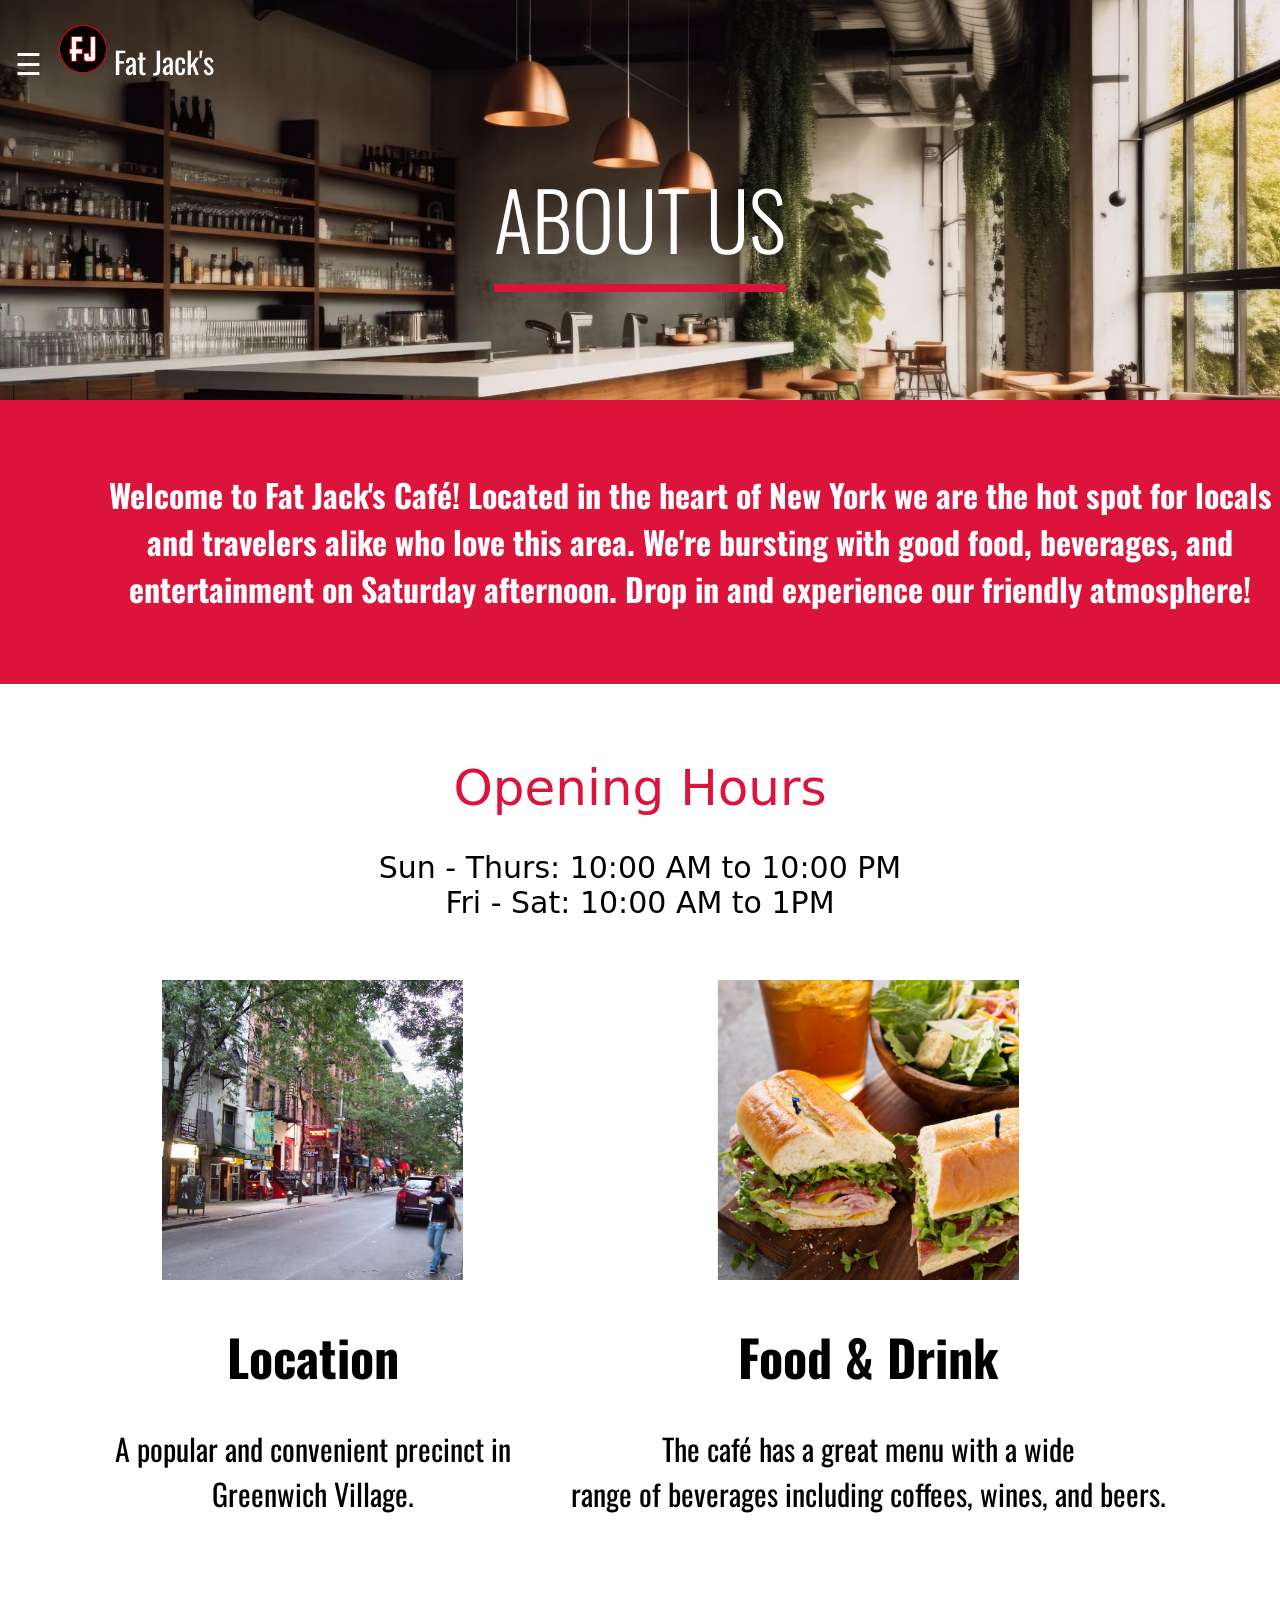
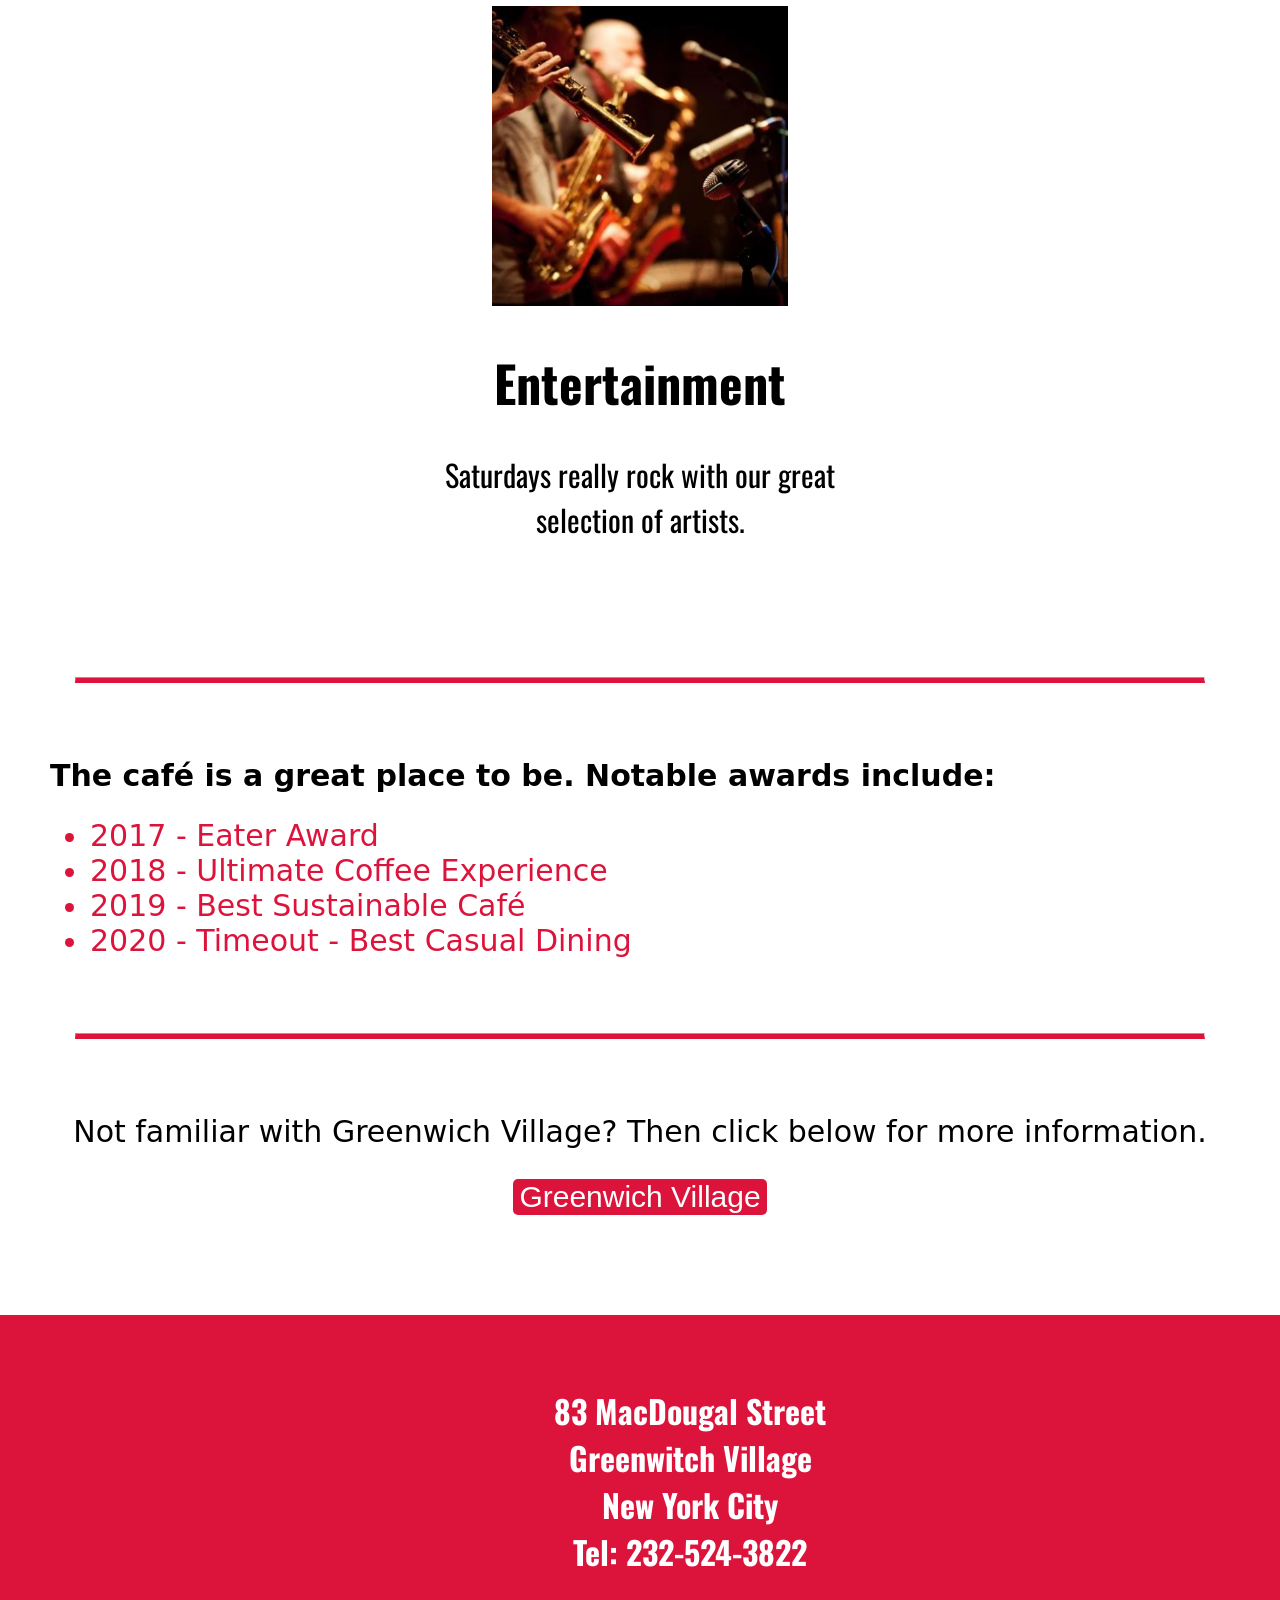
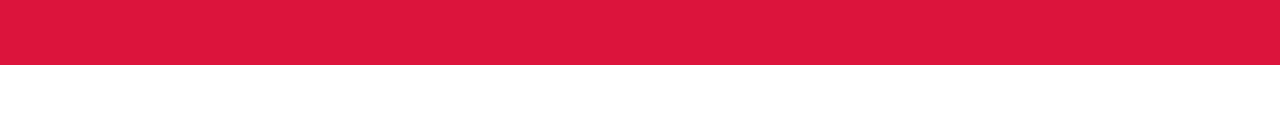
<file: about.html>
<!DOCTYPE html>
<html lang="en">
<head>
    <meta charset="UTF-8">
    <meta name="viewport" content="width=device-width, initial-scale=1.0">
    <title>Fat Jack's</title>
    <link rel="stylesheet" href="about.css">
    <style>
        @import url('https://fonts.googleapis.com/css2?family=Oswald:wght@300&display=swap');
    </style>
    <script src="index.js"></script>
<body>
    <div class="header">
        <div id="mySidebar" class="sidebar">
            <a href="javascript:void(0)" class="closebtn" onclick="closeNav()">&times;</a>
            <a href="index.html">Home</a>
            <a href="about.html">About Us</a>
            <a href="menu.html">Menu</a>
            <a href="functions.html">Functions</a>
            <a href="entertainment.html">Entertainment</a>
            <a href="contact.html">Contact Us</a>
        </div>
          
        <div id="main">
            <button class="openbtn" onclick="openNav()">&#9776; <img class="logo" src="images/logo.png" alt=""> Fat Jack's</button>
        </div>
        <h1 class="headertext">ABOUT US</h1>
    </div>
    <div class="aboutsection">
        <h1>Welcome to Fat Jack's Café!
            Located in the heart of New York we are the hot spot for locals and travelers alike who love this area. We're bursting with good food, beverages, and entertainment on Saturday afternoon. Drop in and experience our friendly atmosphere!</h1>
    </div>
    <div class="hours">
        <h1>Opening Hours</h1>
        <p>Sun - Thurs: 10:00 AM to 10:00 PM <br>
            Fri - Sat: 10:00 AM to 1PM</p>
    </div>
    <div class="section">
        <div class="subsection">
            <img src="images/location.png" alt="">
            <h1>Location</h1>
            <p>A popular and convenient precinct in <br> Greenwich Village.</p>
        </div>
        <div class="subsection">
            <img src="images/foodanddrink.png" alt="">
            <h1>Food & Drink</h1>
            <p>The café has a great menu with a wide <br> range of beverages including coffees, wines, and beers.</p>
        </div>
        <div class="subsection">
            <img src="images/entertainment.png" alt="">
            <h1>Entertainment</h1>
            <p>Saturdays really rock with our great <br> selection of artists.</p>
        </div>
    </div>
    <hr class="redline">
    <div class="awards">
        <h2>The café is a great place to be. Notable awards include:</h2>
        <ul>
            <li>2017 - Eater Award</li>
            <li>2018 - Ultimate Coffee Experience</li>
            <li>2019 - Best Sustainable Café</li>
            <li>2020 - Timeout - Best Casual Dining</li>
        </ul>
    </div>
    <hr class="redline">
    <div class="notfamiliar">
        <p>Not familiar with Greenwich Village? Then click below for more information.</p>
        <button>Greenwich Village</button>
    </div>
    <div class="footer">
        <div class="address">
            <h1>83 MacDougal Street <br>
            Greenwitch Village <br>
            New York City <br>
            Tel: 232-524-3822</h1>
        </div>
    </div>
</body>
</html>
</file>
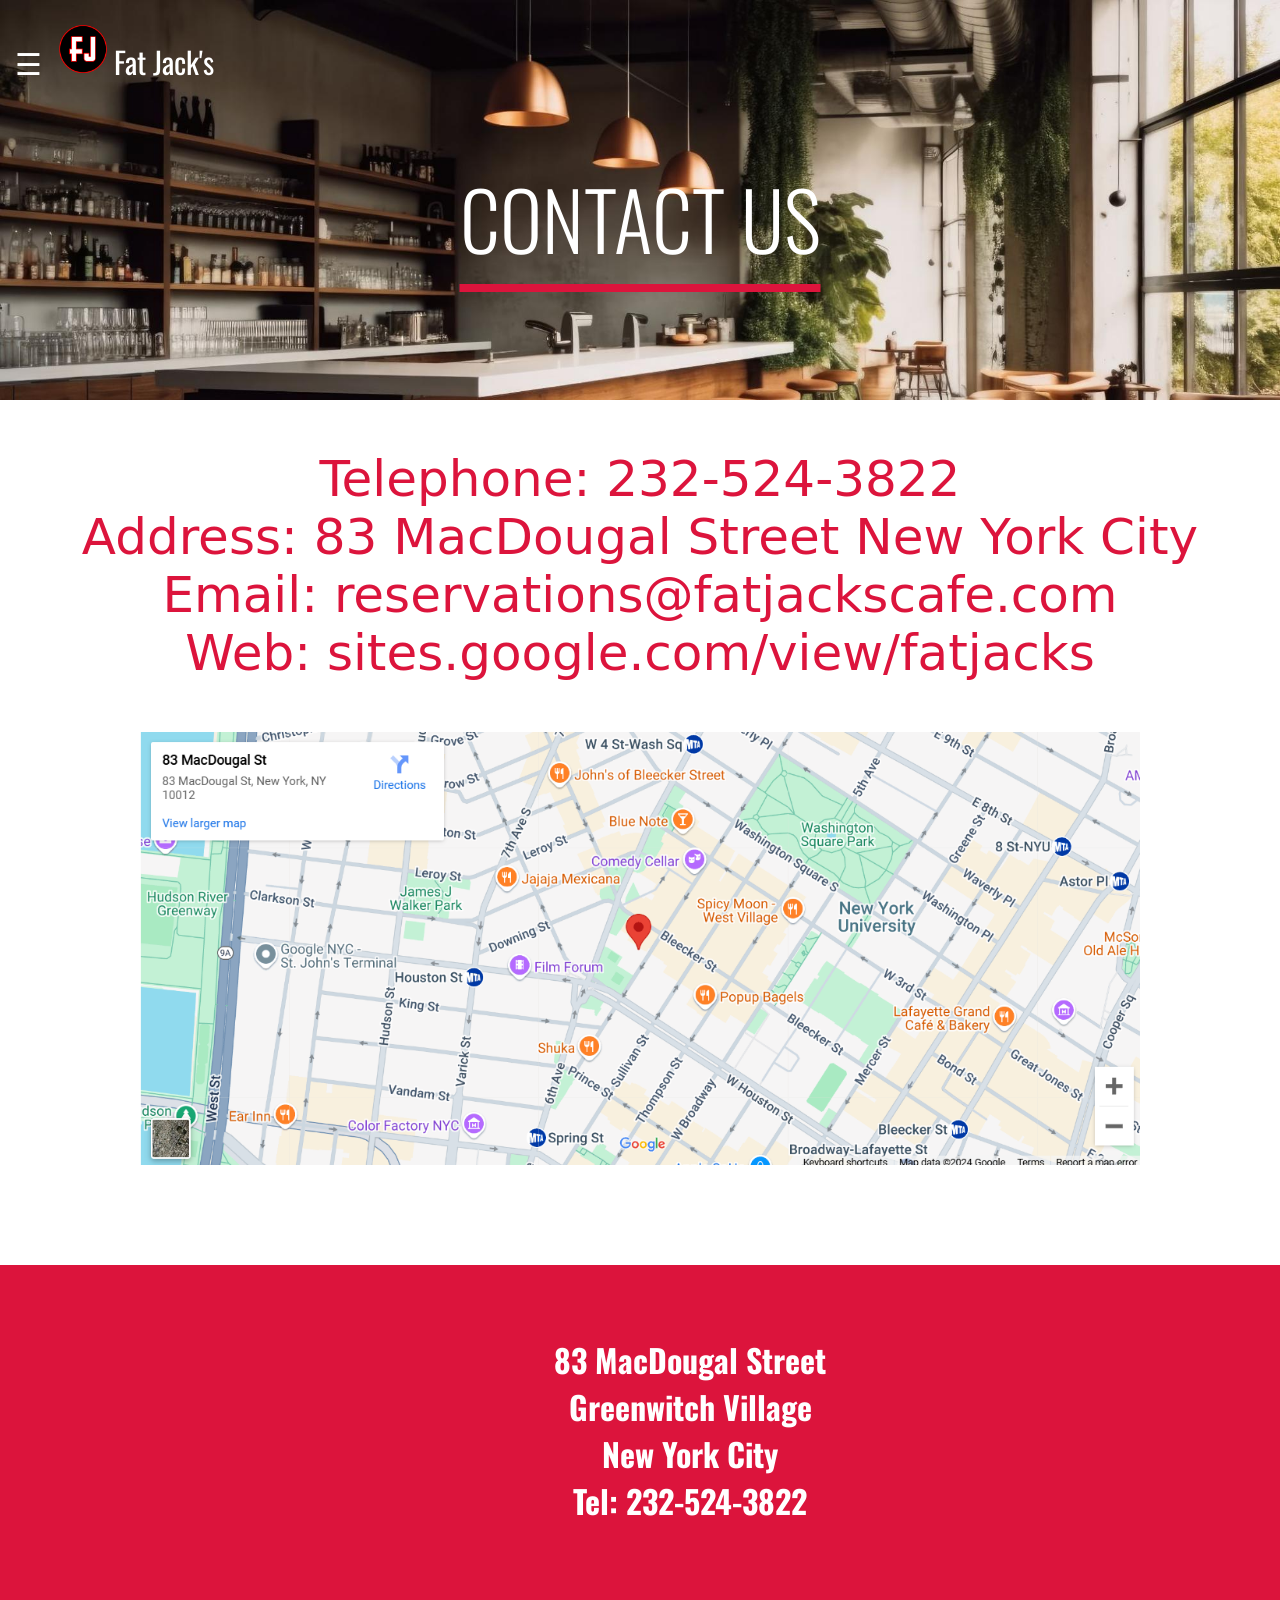
<file: contact.html>
<!DOCTYPE html>
<html lang="en">
<head>
    <meta charset="UTF-8">
    <meta name="viewport" content="width=device-width, initial-scale=1.0">
    <title>Fat Jack's</title>
    <link rel="stylesheet" href="contact.css">
    <style>
        @import url('https://fonts.googleapis.com/css2?family=Oswald:wght@300&display=swap');
    </style>
    <script src="index.js"></script>
<body>
    <div class="header">
        <div id="mySidebar" class="sidebar">
            <a href="javascript:void(0)" class="closebtn" onclick="closeNav()">&times;</a>
            <a href="index.html">Home</a>
            <a href="about.html">About Us</a>
            <a href="menu.html">Menu</a>
            <a href="functions.html">Functions</a>
            <a href="entertainment.html">Entertainment</a>
            <a href="contact.html">Contact Us</a>
        </div>
          
        <div id="main">
            <button class="openbtn" onclick="openNav()">&#9776; <img class="logo" src="images/logo.png" alt=""> Fat Jack's</button>
        </div>
        <h1 class="headertext">CONTACT US</h1>
    </div>
    <div class="section">
        <p>Telephone: 232-524-3822 <br>
            Address: 83 MacDougal Street New York City <br>
            Email: reservations@fatjackscafe.com <br>
            Web: sites.google.com/view/fatjacks</p>
    </div>
    <img class="map" src="images/map.png" alt="">
    <div class="footer">
        <div class="address">
            <h1>83 MacDougal Street <br>
            Greenwitch Village <br>
            New York City <br>
            Tel: 232-524-3822</h1>
        </div>
    </div>
</body>
</html>
</file>
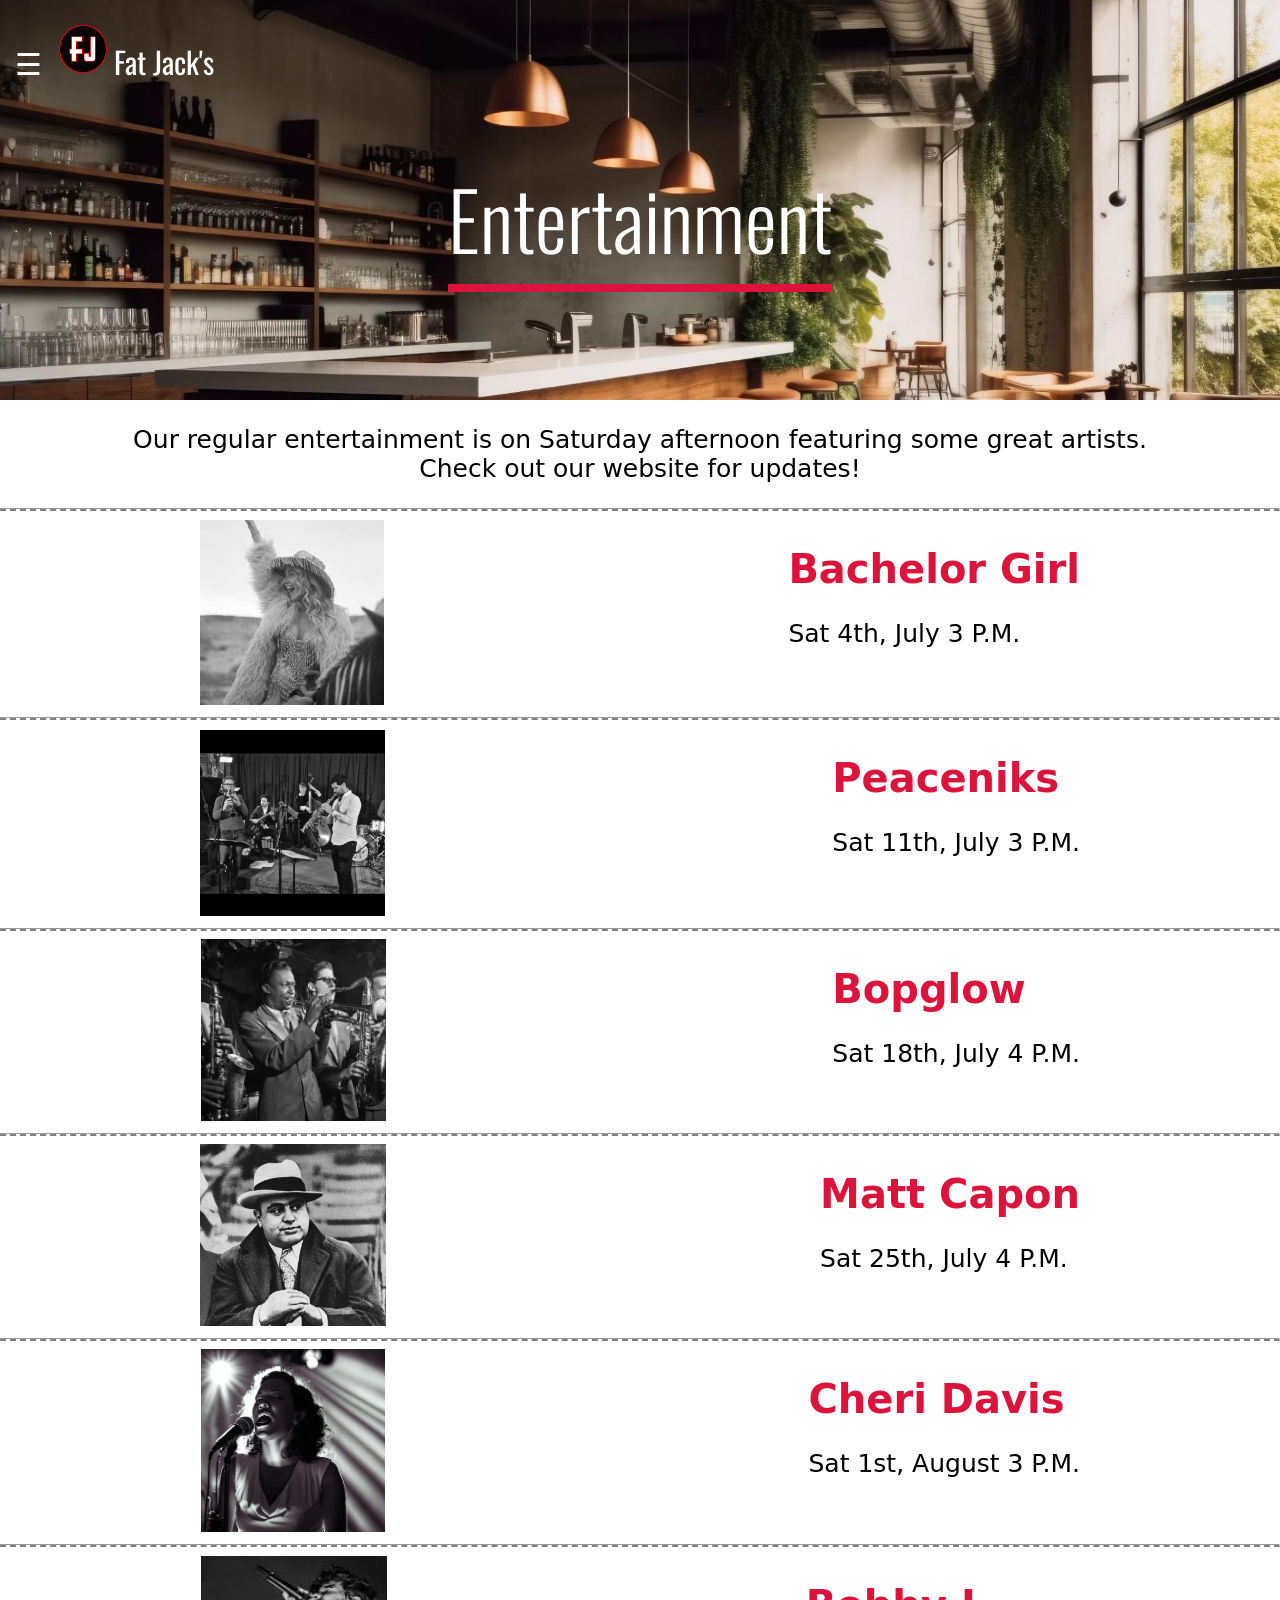
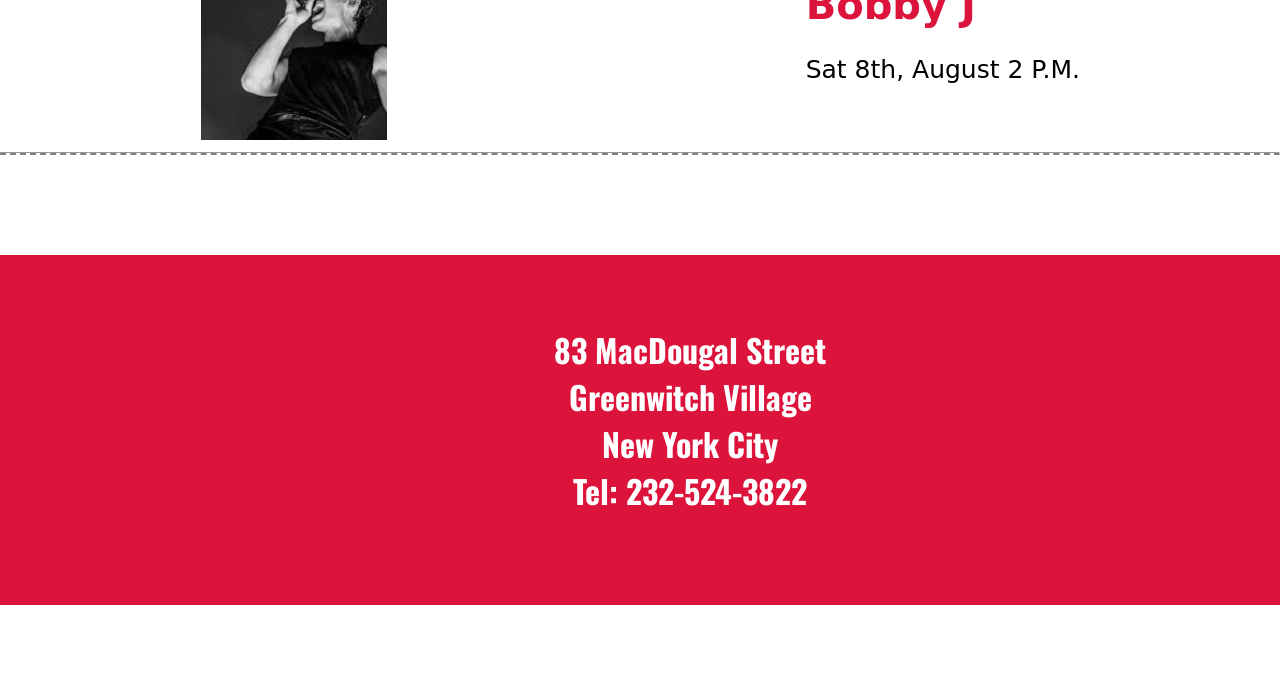
<file: entertainment.html>
<!DOCTYPE html>
<html lang="en">
<head>
    <meta charset="UTF-8">
    <meta name="viewport" content="width=device-width, initial-scale=1.0">
    <title>Fat Jack's</title>
    <link rel="stylesheet" href="entertainment.css">
    <style>
        @import url('https://fonts.googleapis.com/css2?family=Oswald:wght@300&display=swap');
    </style>
    <script src="index.js"></script>
<body>
    <div class="header">
        <div id="mySidebar" class="sidebar">
            <a href="javascript:void(0)" class="closebtn" onclick="closeNav()">&times;</a>
            <a href="index.html">Home</a>
            <a href="about.html">About Us</a>
            <a href="menu.html">Menu</a>
            <a href="functions.html">Functions</a>
            <a href="entertainment.html">Entertainment</a>
            <a href="contact.html">Contact Us</a>
        </div>
          
        <div id="main">
            <button class="openbtn" onclick="openNav()">&#9776; <img class="logo" src="images/logo.png" alt=""> Fat Jack's</button>
        </div>
        <h1 class="headertext">Entertainment</h1>
    </div>
    <div class="section">
        <p>Our regular entertainment is on Saturday afternoon featuring some great artists. <br>
            Check out our website for updates!</p>
    </div>
    <hr>
    <div class="entertainment">
        <div class="row">
            <img src="images/bachelorgirl.png" alt="">
            <div class="rowtext">
                <h1>Bachelor Girl</h1>
                <p>Sat 4th, July 3 P.M.</p>
            </div>
        </div>
        <hr>
        <div class="row">
            <img src="images/peaceniks.png" alt="">
            <div class="rowtext">
                <h1>Peaceniks</h1>
                <p>Sat 11th, July 3 P.M.</p>
            </div>
        </div>
        <hr>
        <div class="row">
            <img src="images/bopglow.png" alt="">
            <div class="rowtext">
                <h1>Bopglow</h1>
                <p>Sat 18th, July 4 P.M.</p>
            </div>
        </div>
        <hr>
        <div class="row">
            <img src="images/mattcapon.png" alt="">
            <div class="rowtext">
                <h1>Matt Capon</h1>
                <p>Sat 25th, July 4 P.M.</p>
            </div>
        </div>
        <hr>
        <div class="row">
            <img src="images/cheridavis.png" alt="">
            <div class="rowtext">
                <h1>Cheri Davis</h1>
                <p>Sat 1st, August 3 P.M.</p>
            </div>
        </div>
        <hr>
        <div class="row">
            <img src="images/bobbyj.png" alt="">
            <div class="rowtext">
                <h1>Bobby J</h1>
                <p>Sat 8th, August 2 P.M.</p>
            </div>
        </div>
        <hr>
    </div>    
    <div class="footer">
        <div class="address">
            <h1>83 MacDougal Street <br>
            Greenwitch Village <br>
            New York City <br>
            Tel: 232-524-3822</h1>
        </div>
    </div>
</body>
</html>
</file>
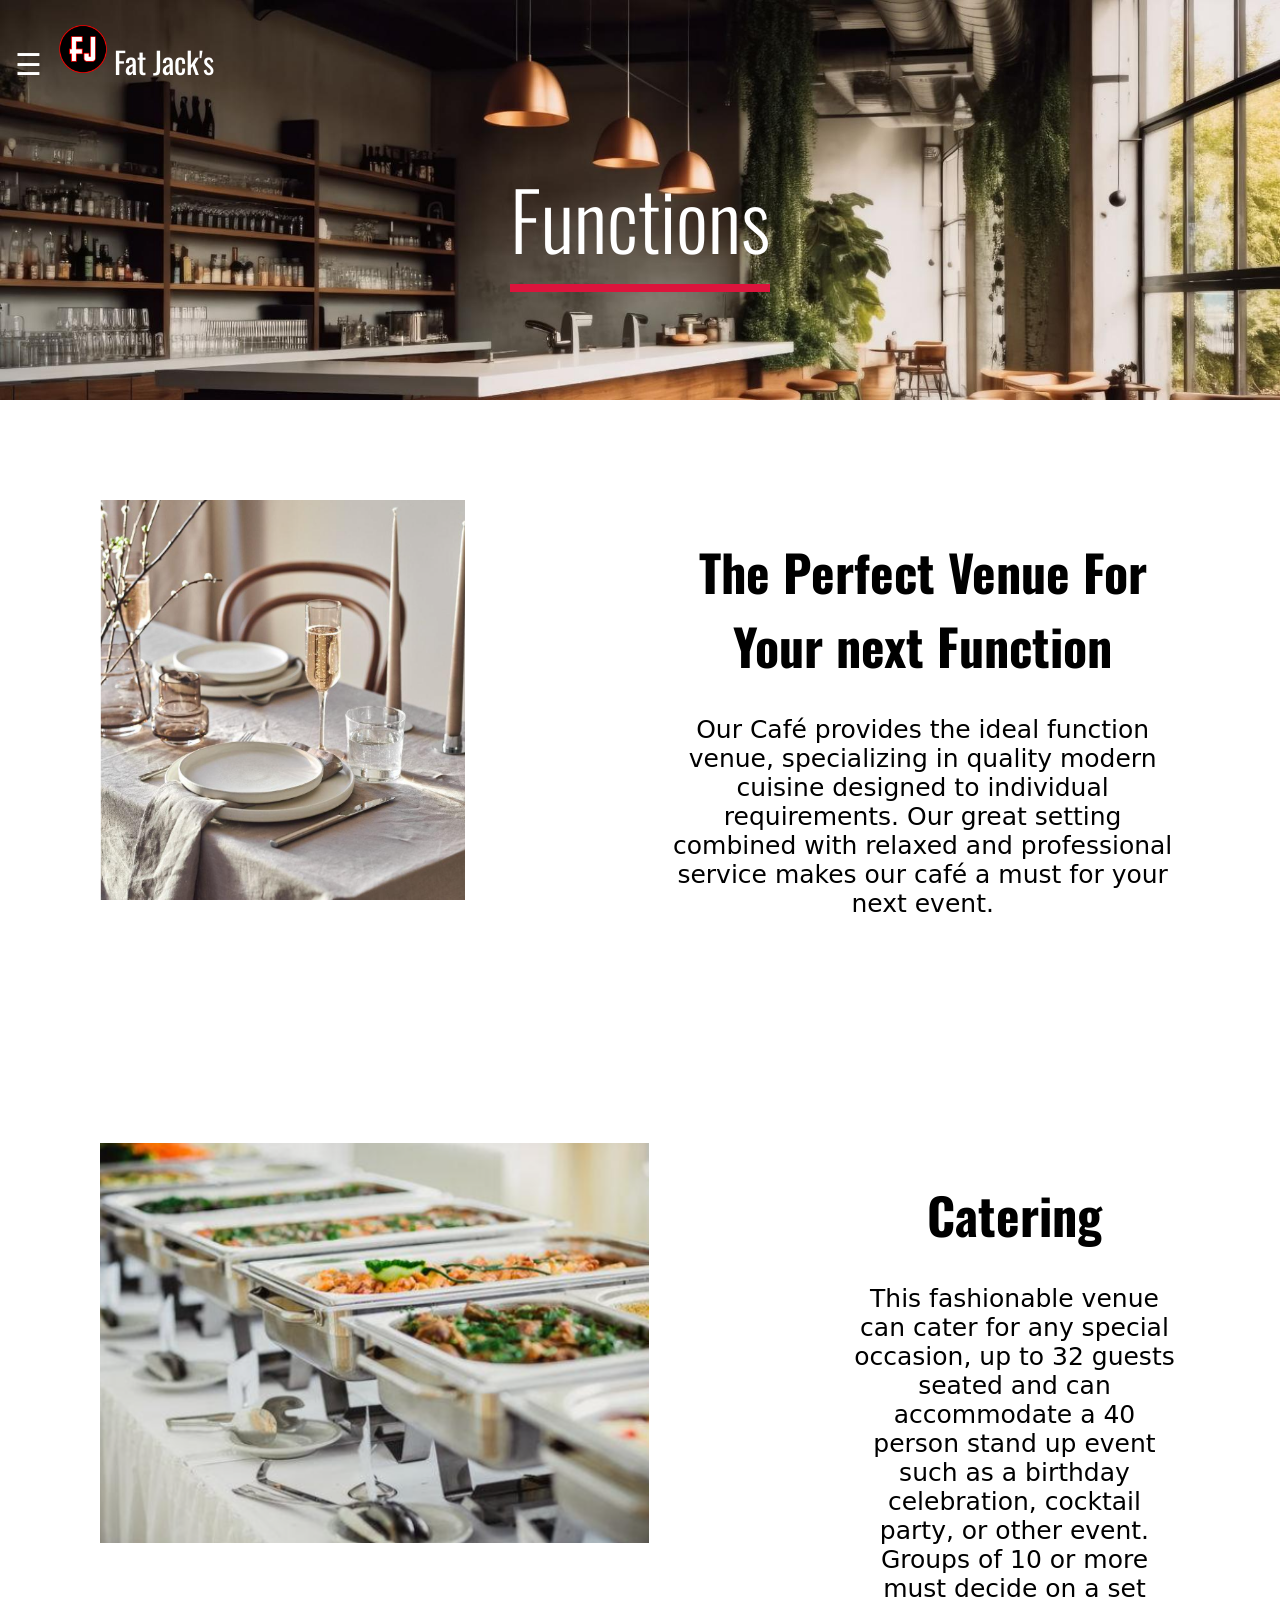
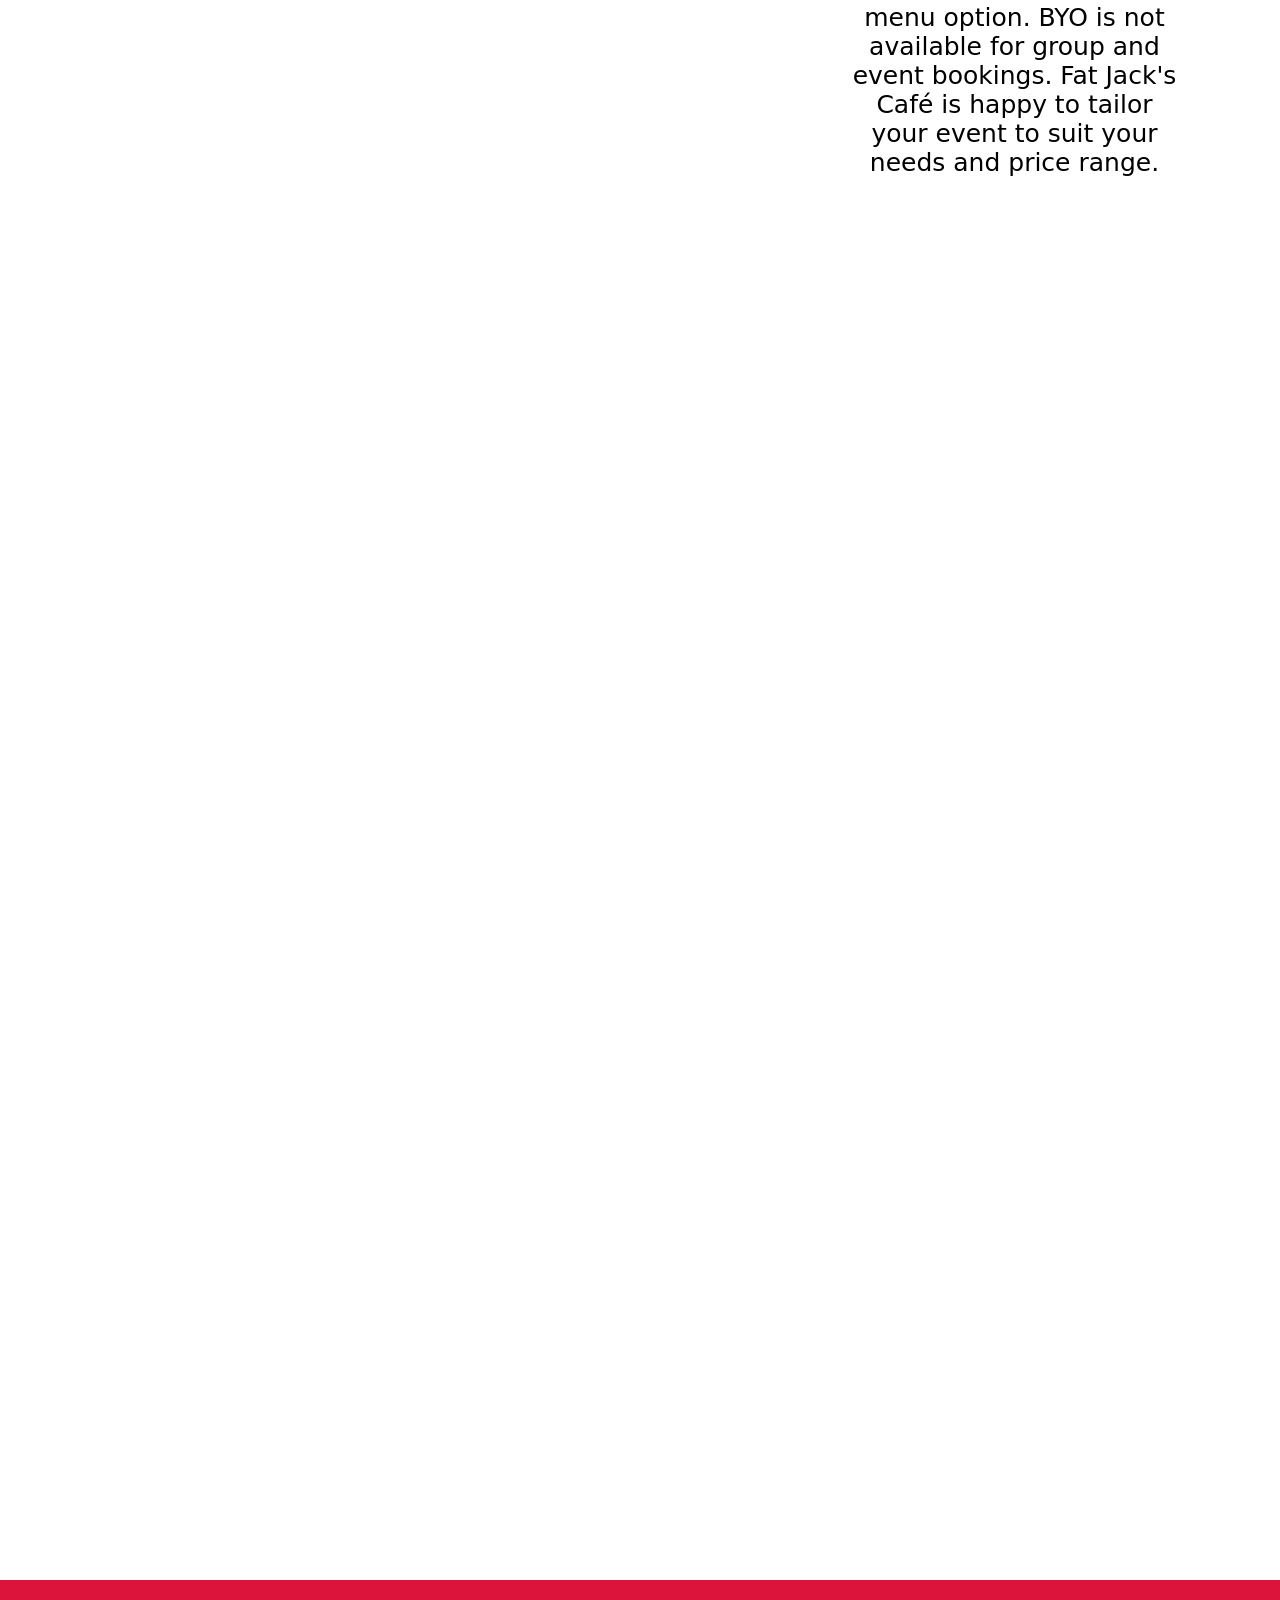
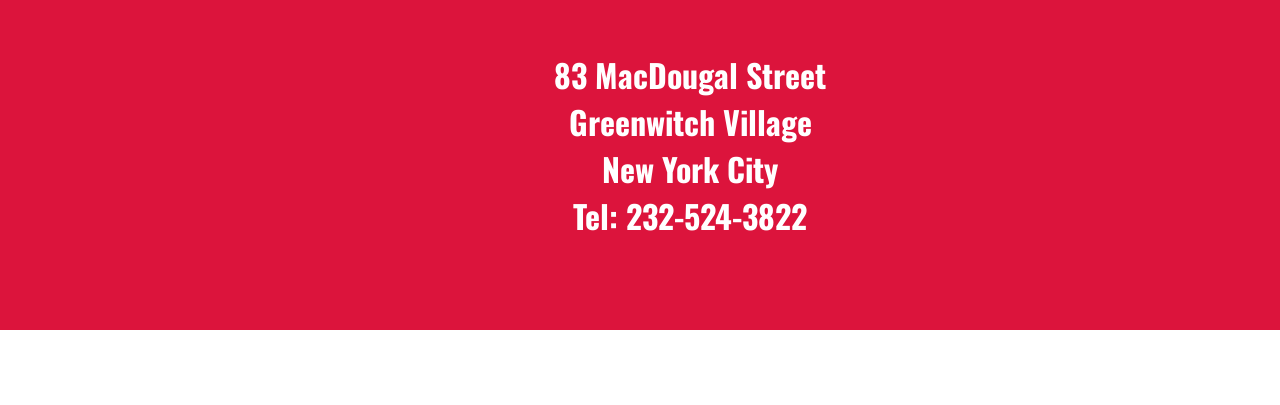
<file: functions.html>
<!DOCTYPE html>
<html lang="en">
<head>
    <meta charset="UTF-8">
    <meta name="viewport" content="width=device-width, initial-scale=1.0">
    <title>Fat Jack's</title>
    <link rel="stylesheet" href="functions.css">
    <style>
        @import url('https://fonts.googleapis.com/css2?family=Oswald:wght@300&display=swap');
    </style>
    <script src="index.js"></script>
<body>
    <div class="header">
        <div id="mySidebar" class="sidebar">
            <a href="javascript:void(0)" class="closebtn" onclick="closeNav()">&times;</a>
            <a href="index.html">Home</a>
            <a href="about.html">About Us</a>
            <a href="menu.html">Menu</a>
            <a href="functions.html">Functions</a>
            <a href="entertainment.html">Entertainment</a>
            <a href="contact.html">Contact Us</a>
        </div>
          
        <div id="main">
            <button class="openbtn" onclick="openNav()">&#9776; <img class="logo" src="images/logo.png" alt=""> Fat Jack's</button>
        </div>
        <h1 class="headertext">Functions</h1>
    </div>
    <div class="section">
        <img src="images/pic1.png" class="pic1" alt="">
        <div class="text">
            <h1>The Perfect Venue For Your next Function</h1>
            <p>Our Café provides the ideal function venue, specializing in quality modern cuisine designed to individual requirements. Our great setting combined with relaxed and professional service makes our café a must for your next event.</p>
        </div>
    </div>
    <div class="section">
        <img src="images/pic2.png" class="pic2" alt="">
        <div class="text">
            <h1>Catering</h1>
            <p>This fashionable venue can cater for any special occasion, up to 32 guests seated and can accommodate a 40 person stand up event such as a birthday celebration, cocktail party, or other event. Groups of 10 or more must decide on a set menu option. BYO is not available for group and event bookings. Fat Jack's Café is happy to tailor your event to suit your needs and price range.</p>
        </div>
    </div>
    <div class="form">
        <iframe src="https://docs.google.com/forms/d/e/1FAIpQLScY1h2qrjyJBq3VuSk9rJrd_stWhPJzZYjYYo1ESjYIHfUQqw/viewform?embedded=true" width="640" height="1178" frameborder="0" marginheight="0" marginwidth="0">Loading…</iframe>
    </div>
    <div class="footer">
        <div class="address">
            <h1>83 MacDougal Street <br>
            Greenwitch Village <br>
            New York City <br>
            Tel: 232-524-3822</h1>
        </div>
    </div>
</body>
</html>
</file>
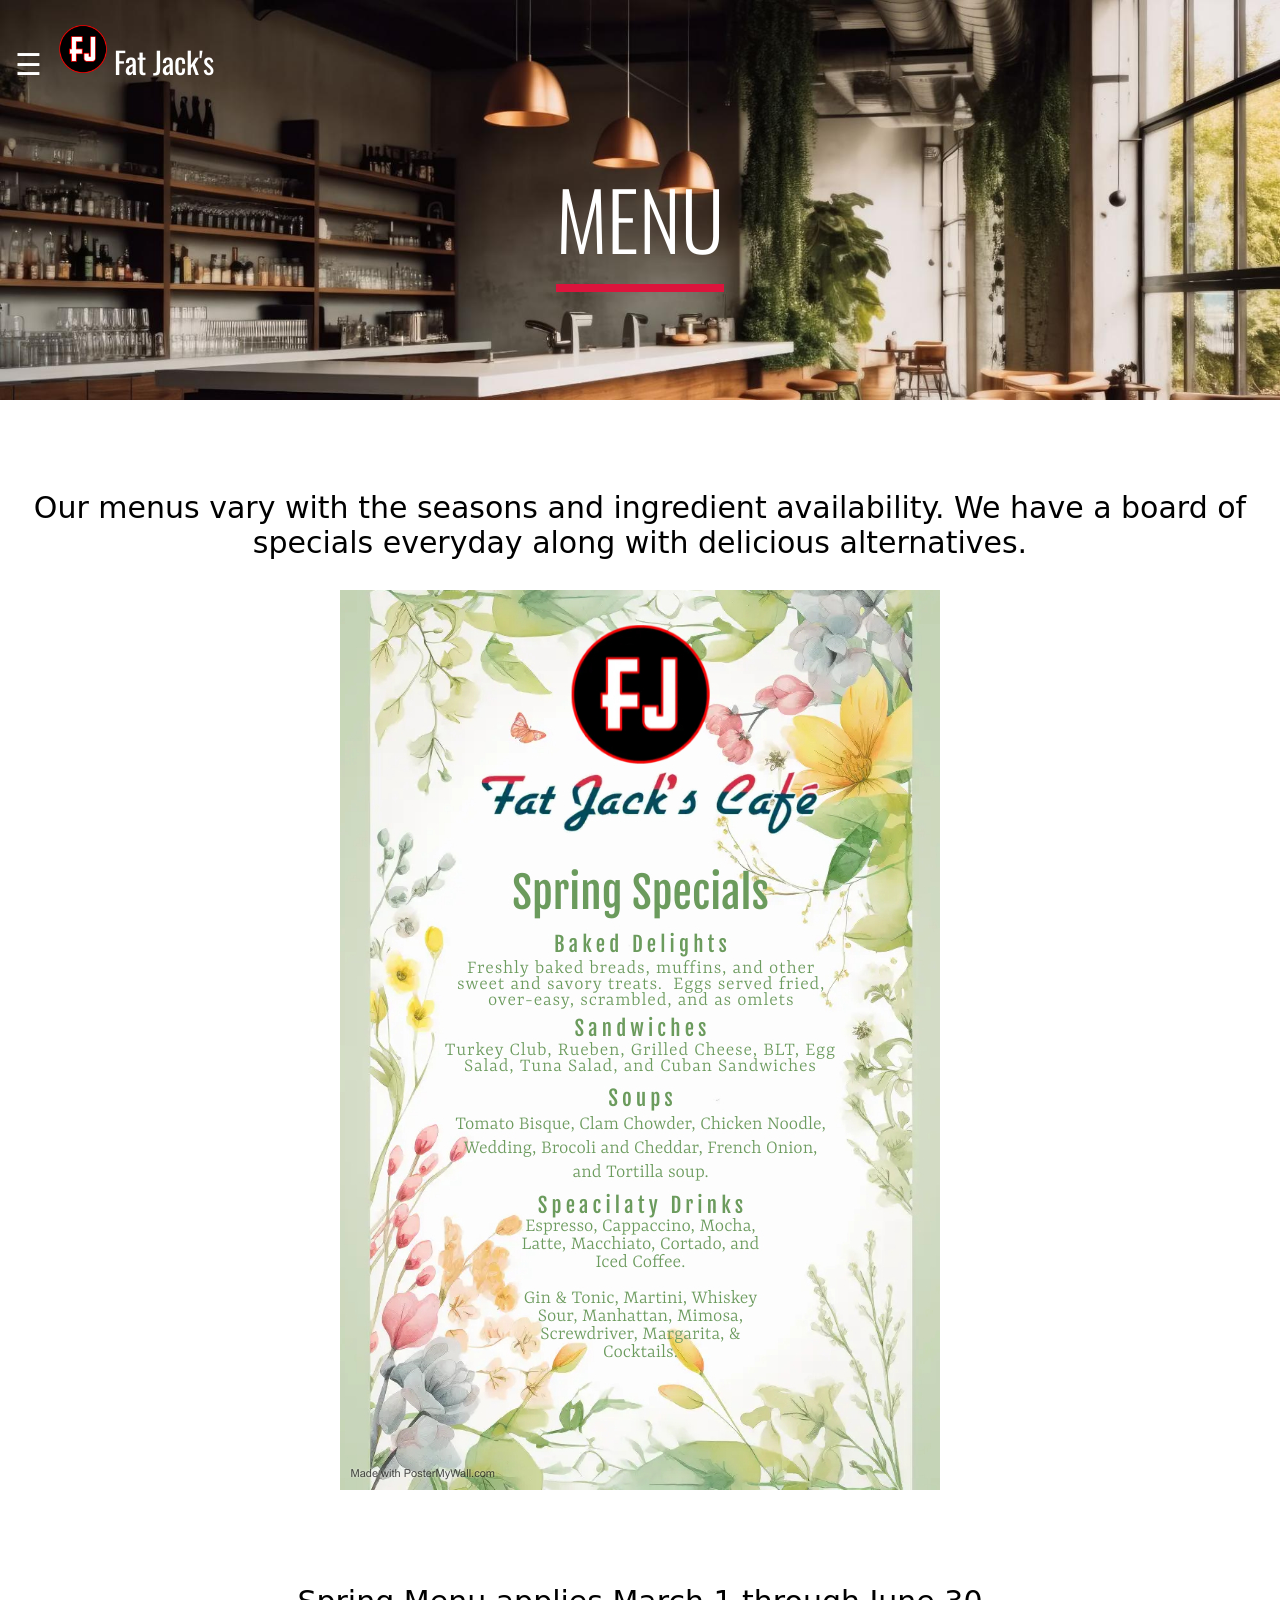
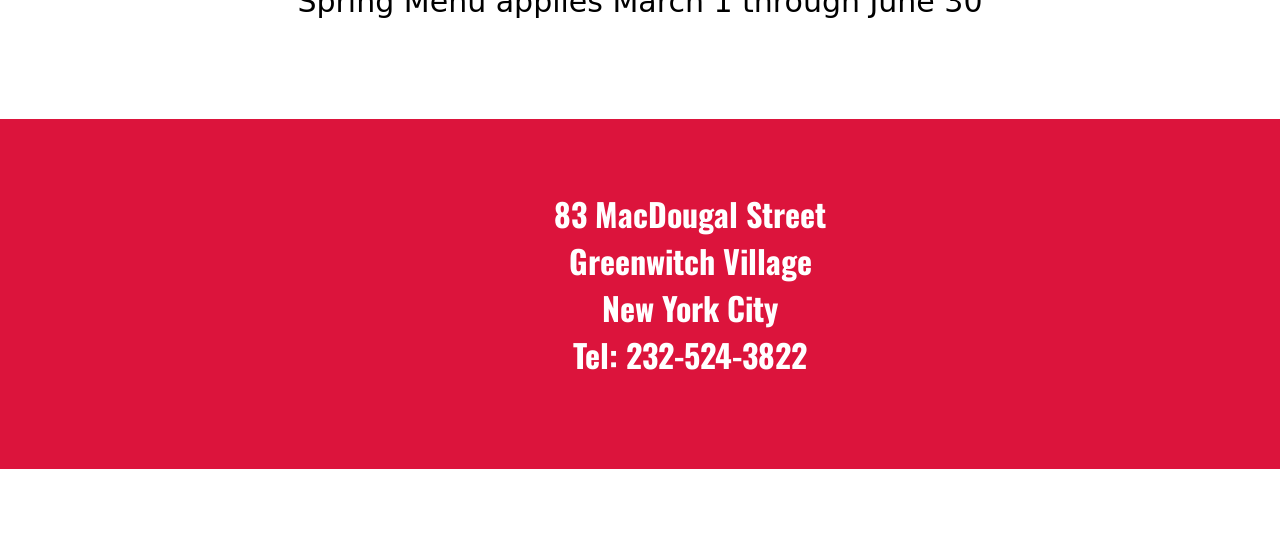
<file: menu.html>
<!DOCTYPE html>
<html lang="en">
<head>
    <meta charset="UTF-8">
    <meta name="viewport" content="width=device-width, initial-scale=1.0">
    <title>Fat Jack's</title>
    <link rel="stylesheet" href="menu.css">
    <style>
        @import url('https://fonts.googleapis.com/css2?family=Oswald:wght@300&display=swap');
    </style>
    <script src="index.js"></script>
<body>
    <div class="header">
        <div id="mySidebar" class="sidebar">
            <a href="javascript:void(0)" class="closebtn" onclick="closeNav()">&times;</a>
            <a href="index.html">Home</a>
            <a href="about.html">About Us</a>
            <a href="menu.html">Menu</a>
            <a href="functions.html">Functions</a>
            <a href="entertainment.html">Entertainment</a>
            <a href="contact.html">Contact Us</a>
        </div>
          
        <div id="main">
            <button class="openbtn" onclick="openNav()">&#9776; <img class="logo" src="images/logo.png" alt=""> Fat Jack's</button>
        </div>
        <h1 class="headertext">MENU</h1>
    </div>
    <div class="section">
        <p>Our menus vary with the seasons and ingredient availability. We have a board of specials everyday along with delicious alternatives.</p>
    </div>
    <div class="menu">
        <img class="menuimage" src="images/menu.jpg" alt="">
    </div>
    <div class="section">
        <p>Spring Menu applies March 1 through June 30</p>
    </div>
    <div class="footer">
        <div class="address">
            <h1>83 MacDougal Street <br>
            Greenwitch Village <br>
            New York City <br>
            Tel: 232-524-3822</h1>
        </div>
    </div>
</body>
</html>
</file>
<file: about.css>
body{
    margin: 0;
}
.header{
    height: 400px;
    max-width: 100%;
    background-image: url(images/headerbg.jpg);
    background-size: cover;
}
.headertext {
    margin: auto;
    margin-top: 50px;
    text-align: center;
    font-family: "Oswald", sans-serif;
    font-optical-sizing: auto;
    font-weight: 300;
    font-style: normal;
    color: white;
    font-size: 80px;
    width: fit-content;
    height: fit-content;
    text-decoration: underline;
    text-decoration-color: crimson;
    text-underline-offset: 30px;
}
.logo{
    height: 50px;
    margin-top: 10px;
    margin-left: 10px;
}
.sidebar {
    height: 100%; 
    width: 0; 
    position: fixed; 
    z-index: 1; 
    top: 0;
    left: 0;
    background-color: white; 
    overflow-x: hidden; 
    padding-top: 60px;
    transition: 0.5s; 
}
.sidebar a {
    padding: 8px 8px 8px 32px;
    text-decoration: none;
    font-family: system-ui, -apple-system, BlinkMacSystemFont, 'Segoe UI', Roboto, Oxygen, Ubuntu, Cantarell, 'Open Sans', 'Helvetica Neue', sans-serif;
    font-size: 25px;
    color: #000000;
    display: block;
    transition: 0.3s;
}
.sidebar .closebtn {
    position: absolute;
    top: 0;
    right: 25px;
    font-size: 36px;
    margin-left: 50px;
}
.openbtn {
    font-family: "oswald", sans-serif;
    font-size: 30px;
    cursor: pointer;
    background-color: transparent;
    color: white;
    padding: 15px;
    margin-bottom: 10px;
    border: none;
}
.footer{
    margin: auto;
    margin-top: 100px;
    margin-bottom: 75px;
    padding-left: 100px;
    padding-top: 50px;
    padding-bottom: 50px;
    background-color: crimson;
    max-width: 100%;
    height: 250px;
    font-family: "Oswald", sans-serif;
    color: white;
    text-align: center;
  }
.address{
margin: auto;
text-align: center;
}
.aboutsection{
    margin: auto;
    margin-bottom: 75px;
    padding-left: 100px;
    padding-top: 50px;
    padding-bottom: 50px;
    background-color: crimson;
    max-width: 100%;
    height: fit-content;
    font-family: "Oswald", sans-serif;
    color: white;
    text-align: center;
  }
.hours{
    text-align: center;
    font-family: system-ui, -apple-system, BlinkMacSystemFont, 'Segoe UI', Roboto, Oxygen, Ubuntu, Cantarell, 'Open Sans', 'Helvetica Neue', sans-serif;
  }
.hours h1{
    font-size: 50px;
    font-weight: 450;
    color: crimson;
  }
.hours p{
    font-size: 30px;
  }
hr{
    border-bottom: 2px dashed grey;
  }
.redline{
  border-bottom: 5px solid crimson;
  margin: 75px;
}
.section{
  display: flex;
  flex-wrap: wrap;
  align-items: center;
  justify-content: center;
}
.subsection{
  margin: 30px;
  text-align: center;
  font-family: "oswald", sans-serif;
}
.subsection h1{
  font-size: 50px;
}
.subsection p{
  font-size: 30px;
}
.subsection img{
  height: 300px;
}
.awards{
  font-family: system-ui, -apple-system, BlinkMacSystemFont, 'Segoe UI', Roboto, Oxygen, Ubuntu, Cantarell, 'Open Sans', 'Helvetica Neue', sans-serif;
  margin-left: 50px;
}
.awards h2{
  font-size: 30px;
  font-family: system-ui, -apple-system, BlinkMacSystemFont, 'Segoe UI', Roboto, Oxygen, Ubuntu, Cantarell, 'Open Sans', 'Helvetica Neue', sans-serif;
}
.awards ul li{
  font-size: 30px;
  color: crimson;
}
.notfamiliar{
  font-family: system-ui, -apple-system, BlinkMacSystemFont, 'Segoe UI', Roboto, Oxygen, Ubuntu, Cantarell, 'Open Sans', 'Helvetica Neue', sans-serif;
  font-size: 30px;
  text-align: center;
}
.notfamiliar button{
  background-color: crimson;
  font-size: 30px;
  color: white;
  border-radius: 5px;
  border: none;
}
</file>
<file: contact.css>
body{
    margin: 0;
}
.header{
    height: 400px;
    max-width: 100%;
    background-image: url(images/headerbg.jpg);
    background-size: cover;
}
.headertext {
    margin: auto;
    margin-top: 50px;
    text-align: center;
    font-family: "Oswald", sans-serif;
    font-optical-sizing: auto;
    font-weight: 300;
    font-style: normal;
    color: white;
    font-size: 80px;
    width: fit-content;
    height: fit-content;
    text-decoration: underline;
    text-decoration-color: crimson;
    text-underline-offset: 30px;
}
.logo{
    height: 50px;
    margin-top: 10px;
    margin-left: 10px;
}
.sidebar {
    height: 100%; 
    width: 0; 
    position: fixed; 
    z-index: 1; 
    top: 0;
    left: 0;
    background-color: white; 
    overflow-x: hidden; 
    padding-top: 60px;
    transition: 0.5s; 
}
.sidebar a {
    padding: 8px 8px 8px 32px;
    text-decoration: none;
    font-family: system-ui, -apple-system, BlinkMacSystemFont, 'Segoe UI', Roboto, Oxygen, Ubuntu, Cantarell, 'Open Sans', 'Helvetica Neue', sans-serif;
    font-size: 25px;
    color: #000000;
    display: block;
    transition: 0.3s;
}
.sidebar .closebtn {
    position: absolute;
    top: 0;
    right: 25px;
    font-size: 36px;
    margin-left: 50px;
}
.openbtn {
    font-family: "oswald", sans-serif;
    font-size: 30px;
    cursor: pointer;
    background-color: transparent;
    color: white;
    padding: 15px;
    margin-bottom: 10px;
    border: none;
}
.footer{
    margin: auto;
    margin-top: 100px;
    margin-bottom: 75px;
    padding-left: 100px;
    padding-top: 50px;
    padding-bottom: 50px;
    background-color: crimson;
    max-width: 100%;
    height: 250px;
    font-family: "Oswald", sans-serif;
    color: white;
    text-align: center;
}
.section{
    font-family: system-ui, -apple-system, BlinkMacSystemFont, 'Segoe UI', Roboto, Oxygen, Ubuntu, Cantarell, 'Open Sans', 'Helvetica Neue', sans-serif;
    font-size: 50px;
    text-align: center;
    color: crimson;
}
.map{
    margin: auto;
    width: 1000px;
    display: block;
}
</file>
<file: entertainment.css>
body{
    margin: 0;
}
.header{
    height: 400px;
    max-width: 100%;
    background-image: url(images/headerbg.jpg);
    background-size: cover;
}
.headertext {
    margin: auto;
    margin-top: 50px;
    text-align: center;
    font-family: "Oswald", sans-serif;
    font-optical-sizing: auto;
    font-weight: 300;
    font-style: normal;
    color: white;
    font-size: 80px;
    width: fit-content;
    height: fit-content;
    text-decoration: underline;
    text-decoration-color: crimson;
    text-underline-offset: 30px;
}
.logo{
    height: 50px;
    margin-top: 10px;
    margin-left: 10px;
}
.sidebar {
    height: 100%; 
    width: 0; 
    position: fixed; 
    z-index: 1; 
    top: 0;
    left: 0;
    background-color: white; 
    overflow-x: hidden; 
    padding-top: 60px;
    transition: 0.5s; 
}
.sidebar a {
    padding: 8px 8px 8px 32px;
    text-decoration: none;
    font-family: system-ui, -apple-system, BlinkMacSystemFont, 'Segoe UI', Roboto, Oxygen, Ubuntu, Cantarell, 'Open Sans', 'Helvetica Neue', sans-serif;
    font-size: 25px;
    color: #000000;
    display: block;
    transition: 0.3s;
}
.sidebar .closebtn {
    position: absolute;
    top: 0;
    right: 25px;
    font-size: 36px;
    margin-left: 50px;
}
.openbtn {
    font-family: "oswald", sans-serif;
    font-size: 30px;
    cursor: pointer;
    background-color: transparent;
    color: white;
    padding: 15px;
    margin-bottom: 10px;
    border: none;
}
  .footer{
    margin: auto;
    margin-top: 100px;
    margin-bottom: 75px;
    padding-left: 100px;
    padding-top: 50px;
    padding-bottom: 50px;
    background-color: crimson;
    max-width: 100%;
    height: 250px;
    font-family: "Oswald", sans-serif;
    color: white;
    text-align: center;
}
.address{
margin: auto;
text-align: center;
}
.section{
    font-size: 25px;
    font-family: system-ui, -apple-system, BlinkMacSystemFont, 'Segoe UI', Roboto, Oxygen, Ubuntu, Cantarell, 'Open Sans', 'Helvetica Neue', sans-serif;
    text-align: center;
}
.row{
    display: block;
}
.row img{
    margin-left: 200px;
}
.rowtext{
    float: right;
    margin-right: 200px;
    font-family: system-ui, -apple-system, BlinkMacSystemFont, 'Segoe UI', Roboto, Oxygen, Ubuntu, Cantarell, 'Open Sans', 'Helvetica Neue', sans-serif;
}
.rowtext h1{
    color: crimson;
    font-size: 40px;
}
.rowtext p{
    font-size: 25px;
}
hr{
    border-bottom: 2px dashed grey;
  }
</file>
<file: functions.css>
body{
    margin: 0;
}
.header{
    height: 400px;
    max-width: 100%;
    background-image: url(images/headerbg.jpg);
    background-size: cover;
}
.headertext {
    margin: auto;
    margin-top: 50px;
    text-align: center;
    font-family: "Oswald", sans-serif;
    font-optical-sizing: auto;
    font-weight: 300;
    font-style: normal;
    color: white;
    font-size: 80px;
    width: fit-content;
    height: fit-content;
    text-decoration: underline;
    text-decoration-color: crimson;
    text-underline-offset: 30px;
    margin-bottom: 100px;
}
.logo{
    height: 50px;
    margin-top: 10px;
    margin-left: 10px;
}
.sidebar {
    height: 100%; 
    width: 0; 
    position: fixed; 
    z-index: 1; 
    top: 0;
    left: 0;
    background-color: white; 
    overflow-x: hidden; 
    padding-top: 60px;
    transition: 0.5s; 
}
.sidebar a {
    padding: 8px 8px 8px 32px;
    text-decoration: none;
    font-family: system-ui, -apple-system, BlinkMacSystemFont, 'Segoe UI', Roboto, Oxygen, Ubuntu, Cantarell, 'Open Sans', 'Helvetica Neue', sans-serif;
    font-size: 25px;
    color: #000000;
    display: block;
    transition: 0.3s;
}
.sidebar .closebtn {
    position: absolute;
    top: 0;
    right: 25px;
    font-size: 36px;
    margin-left: 50px;
}
.openbtn {
    font-family: "oswald", sans-serif;
    font-size: 30px;
    cursor: pointer;
    background-color: transparent;
    color: white;
    padding: 15px;
    margin-bottom: 10px;
    border: none;
}
.footer{
    margin: auto;
    margin-top: 100px;
    margin-bottom: 75px;
    padding-left: 100px;
    padding-top: 50px;
    padding-bottom: 50px;
    background-color: crimson;
    max-width: 100%;
    height: 250px;
    font-family: "Oswald", sans-serif;
    color: white;
    text-align: center;
  }
.address{
margin: auto;
text-align: center;
}
.section{
    display: flex;
}
.text{
    margin: 100px;
    text-align: center;
}
.text h1{
    font-size: 50px;
    font-family: "Oswald", sans-serif;
}
.text p{
    font-size: 25px;
    font-family: system-ui, -apple-system, BlinkMacSystemFont, 'Segoe UI', Roboto, Oxygen, Ubuntu, Cantarell, 'Open Sans', 'Helvetica Neue', sans-serif ;
}
.pic1{
    height: 400px;
    margin: 100px;
    float: left;
}
.pic2{
    height: 400px;
    margin: 100px;
    float: right;
}
.form iframe{
    display: block;
    margin: auto;
}
hr{
    border-bottom: 2px dashed grey;
  }
</file>
<file: menu.css>
body{
    margin: 0;
}
.header{
    height: 400px;
    max-width: 100%;
    background-image: url(images/headerbg.jpg);
    background-size: cover;
}
.headertext {
    margin: auto;
    margin-top: 50px;
    text-align: center;
    font-family: "Oswald", sans-serif;
    font-optical-sizing: auto;
    font-weight: 300;
    font-style: normal;
    color: white;
    font-size: 80px;
    width: fit-content;
    height: fit-content;
    text-decoration: underline;
    text-decoration-color: crimson;
    text-underline-offset: 30px;
}
.logo{
    height: 50px;
    margin-top: 10px;
    margin-left: 10px;
}
.sidebar {
    height: 100%; 
    width: 0; 
    position: fixed; 
    z-index: 1; 
    top: 0;
    left: 0;
    background-color: white; 
    overflow-x: hidden; 
    padding-top: 60px;
    transition: 0.5s; 
}
.sidebar a {
    padding: 8px 8px 8px 32px;
    text-decoration: none;
    font-family: system-ui, -apple-system, BlinkMacSystemFont, 'Segoe UI', Roboto, Oxygen, Ubuntu, Cantarell, 'Open Sans', 'Helvetica Neue', sans-serif;
    font-size: 25px;
    color: #000000;
    display: block;
    transition: 0.3s;
}
.sidebar .closebtn {
    position: absolute;
    top: 0;
    right: 25px;
    font-size: 36px;
    margin-left: 50px;
}
.openbtn {
    font-family: "oswald", sans-serif;
    font-size: 30px;
    cursor: pointer;
    background-color: transparent;
    color: white;
    padding: 15px;
    margin-bottom: 10px;
    border: none;
}
.footer{
    margin: auto;
    margin-top: 100px;
    margin-bottom: 75px;
    padding-left: 100px;
    padding-top: 50px;
    padding-bottom: 50px;
    background-color: crimson;
    max-width: 100%;
    height: 250px;
    font-family: "Oswald", sans-serif;
    color: white;
    text-align: center;
}
.section{
    font-family: system-ui, -apple-system, BlinkMacSystemFont, 'Segoe UI', Roboto, Oxygen, Ubuntu, Cantarell, 'Open Sans', 'Helvetica Neue', sans-serif;
    font-size: 30px;
    text-align: center;
    padding-top: 60px;
 }
.menu{
    margin: auto;
    max-width: 100%;
    text-align: center;
}
.menuimage{
    height: 900px;
}
</file>
